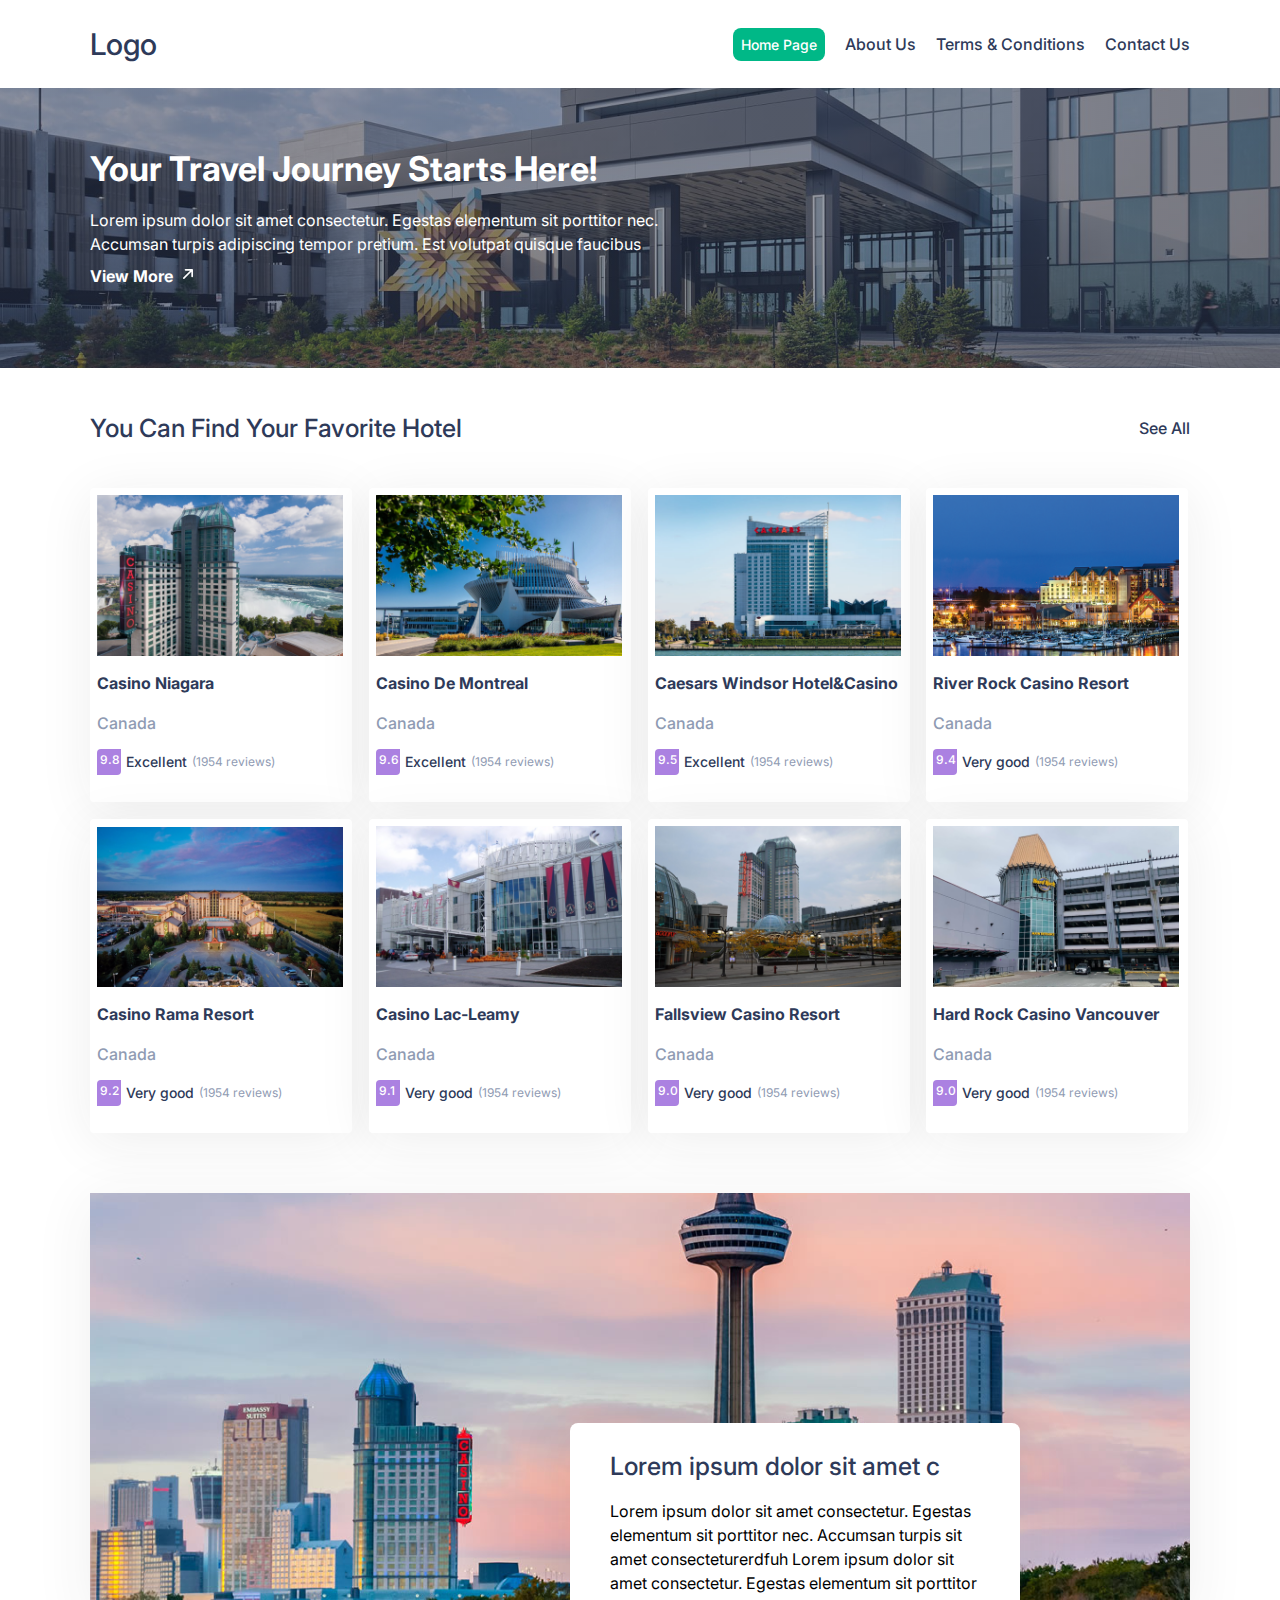
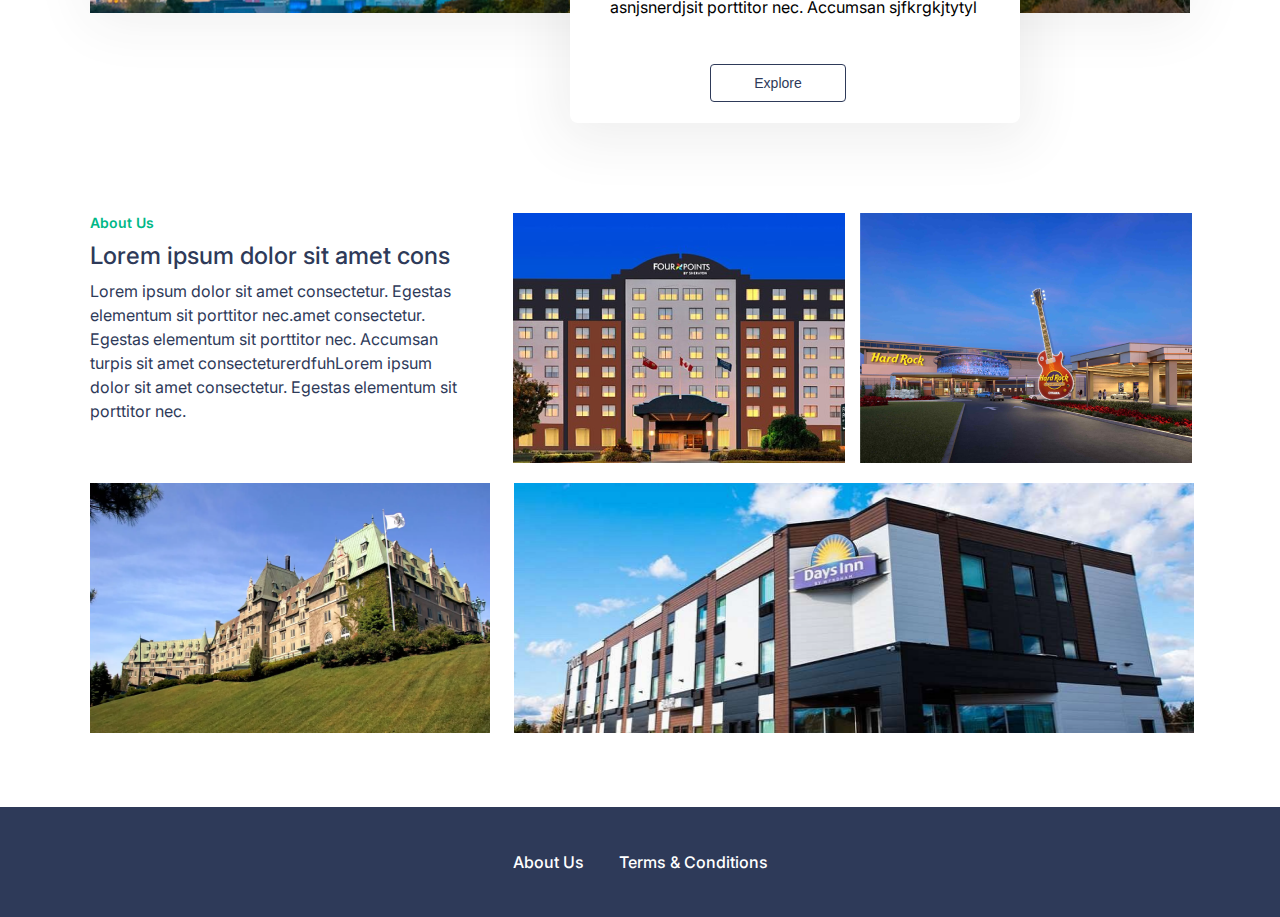
<file: index.html>
<!DOCTYPE html>
<html lang="en">
<head>
    <meta charset="UTF-8">
    <meta name="viewport" content="width=device-width, initial-scale=1.0">
    <link rel="stylesheet" href="./assets/style/style.css">
    <title>Travel Website</title>
</head>
<body>
     <header>
        <div class="container">
            <nav>
                <div class="logo">
                    <a  href="/index.html">Logo</a>
                </div>
                  
    
                <ul>
                    <li> 
                        <a class="activeLink" href="/index.html">Home Page</a>
                    </li>
                    <li> 
                        <a href="./about.html">About Us </a>
                    </li>
                    <li> 
                        <a href="">Terms & Conditions</a>
                    </li>
                    <li> 
                        <a href="./contact.html">Contact Us</a>
                    </li>
                </ul>
            </nav>
        
        </div>
     </header>
     <main>
        <div class="mainTop">
            <div class="containerTop">
                <h1>Your Travel Journey Starts Here!</h1>
                <p>Lorem ipsum dolor sit amet consectetur. Egestas elementum sit porttitor nec. Accumsan turpis adipiscing tempor pretium. Est volutpat quisque faucibus </p>
                 <div class="viewMore">
                    <a class="link" href="/review.html">View More</a>
                    <a href="/review.html">
                        <svg width="20" height="20" viewBox="0 0 20 20" fill="none" xmlns="http://www.w3.org/2000/svg">
                            <path fill-rule="evenodd" clip-rule="evenodd" d="M14.9944 5.87417C14.9944 5.41667 14.6244 5.04417 14.166 5.04167L7.50521 5H7.50021C7.04188 5 6.67021 5.37 6.66688 5.82833C6.66354 6.28833 7.03438 6.66417 7.49521 6.66667L12.1269 6.69583L5.24438 13.5775C4.91854 13.9033 4.91854 14.4308 5.24438 14.7558C5.40688 14.9192 5.62021 15 5.83354 15C6.04688 15 6.26021 14.9192 6.42271 14.7558L13.3294 7.84917L13.3335 12.5008C13.3335 12.9608 13.7069 13.3333 14.1669 13.3333H14.1677C14.6277 13.3333 15.0002 12.9592 15.0002 12.4992L14.9944 5.87417Z" fill="white"/>
                            </svg>
                            
                    </a>
                    
                 </div>
                
            </div>
          
        </div>
        <div class="container">
            <div class="mainMiddle">
                <p class="first-P">You Can Find Your Favorite Hotel</p>
                <p class="second-p">See All</p>
            </div>
            <div class="travelDetails">
              
            </div>
            <div class="mainText">
              <div class="addText">
                <p class="addTextTitle">Lorem ipsum dolor sit amet c</p>
                <p class="addTextLorem">Lorem ipsum dolor sit amet consectetur. Egestas elementum sit porttitor nec. Accumsan turpis sit amet consecteturerdfuh Lorem ipsum dolor sit amet consectetur. Egestas elementum sit porttitor asnjsnerdjsit porttitor nec. Accumsan sjfkrgkjtytyl</p>
                 <button>Explore</button>
            </div>
            </div>

            <div class="mainBottom">
                <div class="firstBottomSide">

                 <div class="leftSideBottom">
                   <p class="about">About Us</p>
                   <p  class="lorem1">Lorem ipsum dolor sit amet cons</p>
                   <p class="lorem2">Lorem ipsum dolor sit amet consectetur. Egestas elementum sit porttitor nec.amet consectetur. Egestas elementum sit porttitor nec. Accumsan turpis sit amet consecteturerdfuhLorem ipsum dolor sit amet consectetur. Egestas elementum sit porttitor nec. </p>
                 </div>
                  
                 <div class="rightSideBottom">
                    <div class="firstDiv">
                    <img src="./assets/images/Rectangle 18.png" alt="">
                    </div>
                    <div class="secondDiv">
                     <img src="./assets/images/Rectangle 19.png" alt="">
                    </div>
                 </div>
                </div>


                <div class="secondBottomSide">
                    
                    <div class="firstdownSide">
                     <img src="./assets/images/Group 5917.png" alt="">
                    </div>
                    <div class="seconddownSide">
                      <img src="././assets/images/Rectangle 17.png" alt="">
                    </div>
                </div>
            </div>
        </div>
       
     </main>
    </div>
     <footer>
        <ul>
            <li>
                <a href="./about.html">About Us </a>
            </li>
            <li>
                <a href="">Terms & Conditions</a>

            </li>
        </ul>
     </footer>
     <script src="./assets/script/script.js"></script>
</body>
</html>
</file>
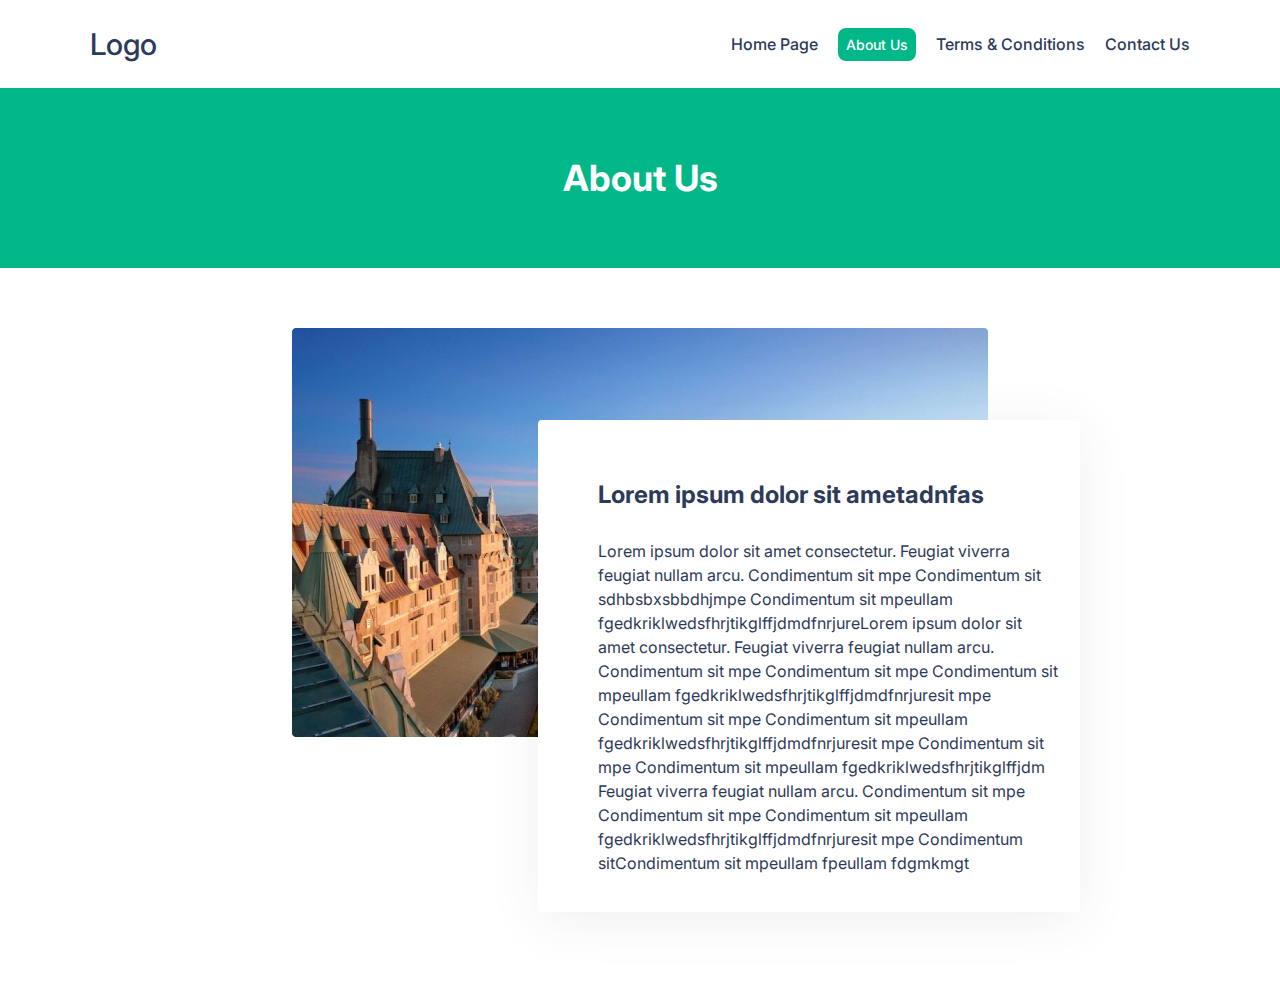
<file: about.html>
<!DOCTYPE html>
<html lang="en">

<head>
    <meta charset="UTF-8">
    <meta name="viewport" content="width=device-width, initial-scale=1.0">
    <title>About Us</title>
    <link rel="stylesheet" href="./assets/style/style.css">
    <link rel="stylesheet" href="./assets/style/about.css">
</head>

<body>
    <header>
        <div class="container">
            <nav>
                <div class="logo">
                    <a href="/index.html">Logo</a>
                </div>


                <ul>
                    <li>
                        <a href="./index.html">Home Page</a>
                    </li>
                    <li>
                        <a class="activeLink" href="./../about.html">About Us </a>
                    </li>
                    <li>
                        <a href="">Terms & Conditions</a>
                    </li>
                    <li>
                        <a href="./contact.html">Contact Us</a>
                    </li>
                </ul>
            </nav>
        </div>

    </header>
    <main>
        <div class="mainTopBG">
            <h2>About Us</h2>

        </div>
        <div class="mainMiddleSide">
            <img src="./assets/images/Rectangle 26 (1).png" alt="">

        </div>
        <div class="context">
            <h2>Lorem ipsum dolor sit ametadnfas</h2>
            <p>Lorem ipsum dolor sit amet consectetur. Feugiat viverra feugiat nullam arcu. Condimentum sit mpe
                Condimentum sit sdhbsbxsbbdhjmpe Condimentum sit mpeullam fgedkriklwedsfhrjtikglffjdmdfnrjureLorem ipsum
                dolor sit amet consectetur. Feugiat viverra feugiat nullam arcu. Condimentum sit mpe Condimentum sit mpe
                Condimentum sit mpeullam fgedkriklwedsfhrjtikglffjdmdfnrjuresit mpe Condimentum sit mpe Condimentum sit
                mpeullam fgedkriklwedsfhrjtikglffjdmdfnrjuresit mpe Condimentum sit mpe Condimentum sit mpeullam
                fgedkriklwedsfhrjtikglffjdm Feugiat viverra feugiat nullam arcu. Condimentum sit mpe Condimentum sit mpe
                Condimentum sit mpeullam fgedkriklwedsfhrjtikglffjdmdfnrjuresit mpe Condimentum sitCondimentum sit
                mpeullam fpeullam fdgmkmgt</p>

        </div>
   </main>
</body>

</html>
</file>
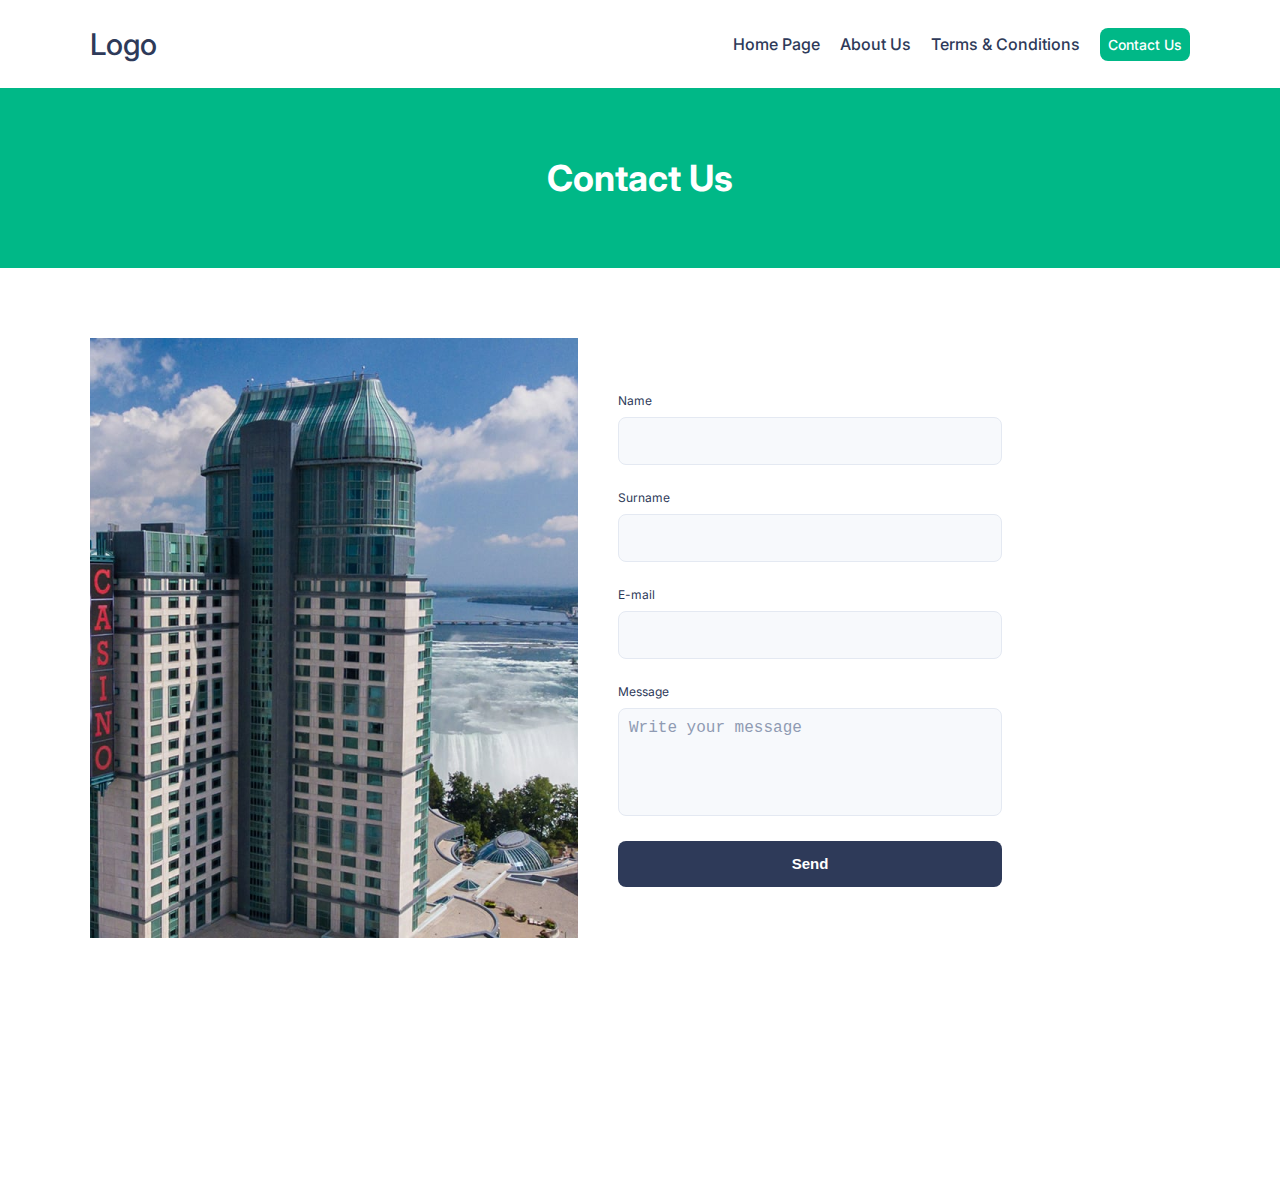
<file: contact.html>
<!DOCTYPE html>
<html lang="en">

<head>
    <meta charset="UTF-8">
    <meta name="viewport" content="width=device-width, initial-scale=1.0">
    <title>Contact</title>
    <link rel="stylesheet" href="./assets/style/contact.css">
    <link rel="stylesheet" href="./assets/style/style.css">
    <link rel="stylesheet" href="./assets/style/about.css">


</head>

<body>
    <header>
        <div class="container">
            <nav>
                <div class="logo">
                    <a href="/index.html">Logo</a>
                </div>


                <ul>
                    <li>
                        <a href="./index.html">Home Page</a>
                    </li>
                    <li>
                        <a href="./../about.html">About Us </a>
                    </li>
                    <li>
                        <a href="">Terms & Conditions</a>
                    </li>
                    <li>
                        <a class="activeLink" href="">Contact Us</a>
                    </li>
                </ul>
            </nav>
        </div>

    </header>
    <main>
        <div class="mainTopBG">
            <h2>Contact Us</h2>

        </div>
        <div class="container">
            <div class="mainForm">
                <div class="leftSide">
                    <img src="./assets/images/Group 39 (2).png" alt="">
                </div>
                <form>
                    <div class="InputText">
                        <label>Name</label>
                        <input type="text">
                    </div>
                    <div class="InputText">
                        <label>Surname</label>
                        <input type="text">
                    </div>
                    <div class="InputText">
                        <label>E-mail</label>
                        <input type="email">
                    </div>
                    <div class="messageTextArea">
                        <label>Message</label>
                        <textarea placeholder="Write your message"></textarea>
                    </div>

                    <button>Send</button>
                </form>
            </div>
        </div>
    </main>
</body>

</html>
</file>
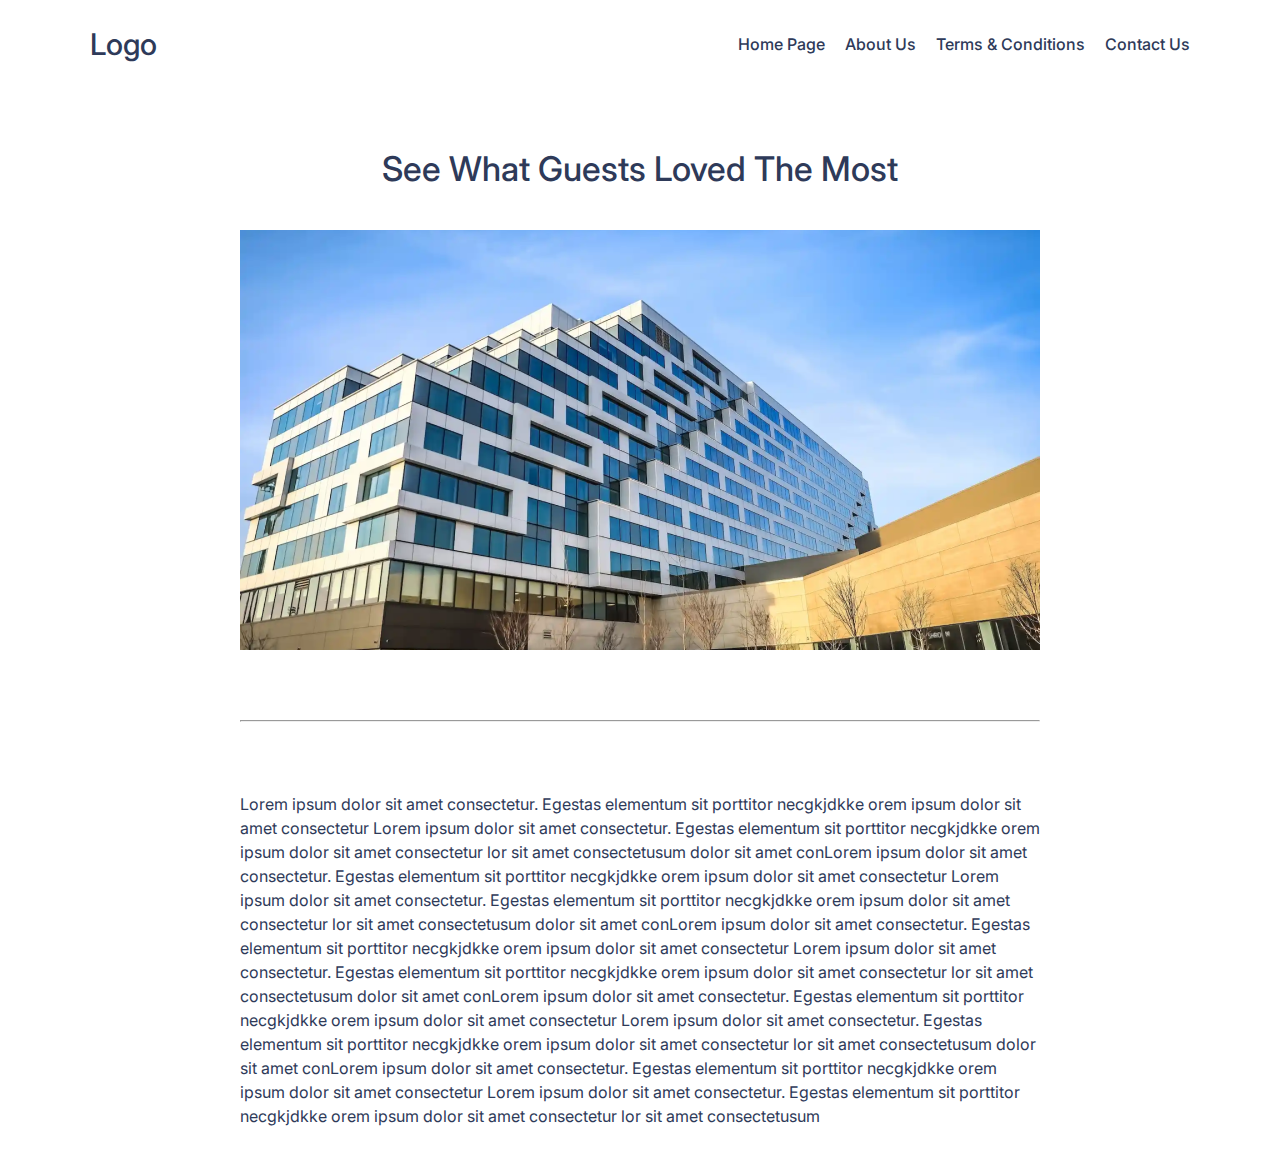
<file: review.html>
<!DOCTYPE html>
<html lang="en">
<head>
    <meta charset="UTF-8">
    <meta name="viewport" content="width=device-width, initial-scale=1.0">
    <title>Review</title>
    <link rel="stylesheet" href="./assets/style/style.css">
    <link rel="stylesheet" href="./assets/style/review.css">
   
</head>
<body>
    <header>
        <div class="container">
            <nav>
                <div class="logo">
                    <a  href="/index.html">Logo</a>
                </div>
                  
    
                <ul>
                    <li> 
                        <a href="/index.html">Home Page</a>
                    </li>
                    <li> 
                        <a href="./about.html">About Us </a>
                    </li>
                    <li> 
                        <a href="/review.html">Terms & Conditions</a>
                    </li>
                    <li> 
                        <a href="./contact.html">Contact Us</a>
                    </li>
                </ul>
            </nav>
        </div>
        
     </header>
          
       <main>
        <div class="mainContainer">
            <div class="mainTextt">
            <h1> See What Guests Loved The Most</h1>
            <img src="./assets/images/Rectangle 29.png" alt="">
            <hr>
            <p>Lorem ipsum dolor sit amet consectetur. Egestas elementum sit porttitor necgkjdkke orem ipsum dolor sit amet consectetur Lorem ipsum dolor sit amet consectetur. Egestas elementum sit porttitor necgkjdkke orem ipsum dolor sit amet consectetur lor sit amet consectetusum dolor sit amet conLorem ipsum dolor sit amet consectetur. Egestas elementum sit porttitor necgkjdkke orem ipsum dolor sit amet consectetur Lorem ipsum dolor sit amet consectetur. Egestas elementum sit porttitor necgkjdkke orem ipsum dolor sit amet consectetur lor sit amet consectetusum dolor sit amet conLorem ipsum dolor sit amet consectetur. Egestas elementum sit porttitor necgkjdkke orem ipsum dolor sit amet consectetur Lorem ipsum dolor sit amet consectetur. Egestas elementum sit porttitor necgkjdkke orem ipsum dolor sit amet consectetur lor sit amet consectetusum dolor sit amet conLorem ipsum dolor sit amet consectetur. Egestas elementum sit porttitor necgkjdkke orem ipsum dolor sit amet consectetur Lorem ipsum dolor sit amet consectetur. Egestas elementum sit porttitor necgkjdkke orem ipsum dolor sit amet consectetur lor sit amet consectetusum dolor sit amet conLorem ipsum dolor sit amet consectetur. Egestas elementum sit porttitor necgkjdkke orem ipsum dolor sit amet consectetur Lorem ipsum dolor sit amet consectetur. Egestas elementum sit porttitor necgkjdkke orem ipsum dolor sit amet consectetur lor sit amet consectetusum </p>
            </div>
        </div>
       </main>


    
</body>
</html>
</file>
<file: assets/style/style.css>
@import url('https://fonts.googleapis.com/css2?family=Inter:wght@100..900&display=swap');

*{
    margin: 0;
    padding: 0;
    box-sizing: border-box;
   /* outline: 1px solid green; */
}
body{
    font-family: "Inter", sans-serif;
}
header{
    background-color: white;
    padding: 25px;
    width: 100%;
   
}
.container{
    max-width: 1100px;
   width: 100%;
   margin: 0 auto;
   position: relative;
  
  
}
.logo a{
    color: rgba(46, 58, 89, 1);
    font-size: 30px;
    line-height: 38.04px;
    text-decoration: none;
    font-weight: 500;
}
nav{
    display: flex;
    align-items: center;
    justify-content: space-between;
}
nav ul{
    list-style: none;
}
ul{
    display: flex;
    align-items: center;
    gap: 20px;
   
}

ul li a{
    color: rgba(46, 58, 89, 1);
    text-decoration: none;
    font-size: 16px;
    font-weight: 500;
}
.activeLink{
    background-color: rgba(0, 184, 135, 1);
    padding: 8px;
    border-radius: 8px;
    color: white;
    font-size: 14px;
}
.mainTop{
    background-image: linear-gradient(rgba(46, 58, 89, 0.5), rgba(46, 58, 89, 0.5)), url(./../images/Rectangle\ 2\ \(2\).png);
    width: 100%;
    height: 280px;
    background-position: center;
    background-size: cover;
    background-repeat: no-repeat;
    display: flex;
    flex-direction: column;
    align-items: flex-start;
    padding-top: 30px;
    
}


.containerTop{
    display: flex;
    flex-direction: column;
    align-items: flex-start;
    gap: 8px;
    max-width: 1100px;
    width: 100%;
    margin: 0 auto;
    z-index: 1;
}

.containerTop h1{
    color: white;
    font-size: 34px;
    font-weight: bold;
    line-height: 42px;
    padding-top: 30px;
    padding-bottom: 10px;
    z-index: 1;
}
.containerTop p{
    font-size: 16px;
    color: rgba(255, 255, 255, 1);
    width: 592px;
   line-height: 24px;
   font-weight: 400;
   z-index: 1;
}
.viewMore{
    display: flex;
    align-items: center;
    gap: 5px;
    z-index: 1;
}
.viewMore a{
    font-weight: bolder;
}
.link{
    font-size: 16px;
    color: white;
    text-decoration: none;
    line-height: 24px;
    font-weight: 500;
}
.mainMiddle{
    display: flex;
    align-items: center;
    justify-content: space-between;
    margin: 40px 0;
    

}
.first-P{
    font-size: 25px;
    font-weight: 500;
    line-height: 40px;
    color: rgba(46, 58, 89, 1);
    
}
.second-p{
    color: rgba(46, 58, 89, 1);
    font-size: 16px;
    font-weight: 500;
    line-height: 20px;
    cursor: pointer;
}

.travelDetails{
    display: flex;
    align-items: center;
    flex-wrap: wrap;
    /* margin: 20px 40px; */
    gap: 16.8px;
}
.data{

    box-shadow: 0px 8px 54px 0px rgba(43, 43, 43, 0.08);
    width: 262px;
    height: 314px;
    border-radius: 4px;
    background-color: rgba(255, 255, 255, 1);
    box-shadow: rgba(43, 43, 43, 0.08);
    
}
.dataImgContainer img{
    width: 260px;
    height: 175px;
    border-radius: 4px;
    padding: 7px;
    margin-bottom: -10px;
}

.title{
    color: rgba(46, 58, 89, 1);
    padding: 7px;
    font-weight: bold;
    line-height: 28px;
}
.cardText{
    display: flex;
    flex-direction: column;
    align-items: left;
    /* gap: 8px; */
    margin-top: 5px;
}

.loc{
    color: rgba(143, 155, 179, 1);
    font-weight: 500;
    font-size: 16px; 
    line-height: 24px;
    padding: 7px;
}

.data span{
    width: 24px;
    height: 26px;
    border-top-left-radius: 4px;
    border-bottom-right-radius: 4px;
    background-color: rgba(171, 129, 225, 1);
    font-size: 12px;
    line-height: 16px;
    padding: 3px;
    color: rgba(255, 255, 255, 1);
    font-weight: 500;

}
.rateReviews{
    display: flex;
    align-items: center;
    gap: 5px;
    padding: 7px;
}
.rate{
    font-size: 14px;
    font-weight: 500;
    line-height: 22px;
    color: rgba(46, 58, 89, 1);
}
.comment{
    font-size: 12px;
    color: rgba(143, 155, 179, 1);
    line-height: 16px;
    font-weight: 400;
}

.mainText{
  background-image: url(./../images/Rectangle\ 21\ \(3\).png);
  height: 420px;
  background-position: center;
  background-size: cover;
  background-repeat: no-repeat;
  margin: 60px 0;
  position: relative;
  margin-bottom: 200px;
  max-width: 1100px;
  box-shadow: 0px 8px 54px 0px rgba(46, 46, 46, 0.08);
}

.addText{
    position: absolute;
    top: 230px;
    /* right: 50px; */
    left: 480px;
    width: 450px;
    height: 300px;
    background-color: rgba(255, 255, 255, 1);
    display: flex;
    flex-direction: column;
    /* gap: 20px; */
    padding: 25px 40px;
    margin-bottom: 20px;
    border-radius: 8px;
    box-shadow: 0px 8px 54px 11px rgba(46, 46, 46, 0.08);
    /* box-shadow: rgba(46, 46, 46, 0.08); */
}
.addTextTitle{
    font-size: 25px;
    font-weight: 500;
    color: rgba(46, 58, 89, 1);
    line-height: 36px;
    width: 353px;
}
.addTextLorem{
    font-size: 16px;
    font-weight: 400;
    line-height: 24px;
    margin-top: 15px;
    height: 120px;
   
}
.addText button{
    width: 136px;
    text-align: center;
    padding: 10px;
    margin: 45px 100px;
    border-radius: 4px;
    border: 1px solid rgba(46, 58, 89, 1);
    color: rgba(46, 58, 89, 1);
    font-size: 14px;
    font-weight: 500;
    line-height: 16px;
    background: none;
}
.about{
   color: rgba(0, 184, 135, 1);
   font-weight: 600;
   font-size: 14px;
   line-height: 20px;
}
.lorem1{
    font-size: 24px;
    font-weight: 500;
    line-height: 36px;
    color: rgba(46, 58, 89, 1);
}

.mainBottom{
    /* max-width: 1100px; */
    display: flex;
    flex-direction: column;
    margin-top: 120px;
    /* align-items: center; */
    
}
.firstBottomSide{
    display: flex;
    gap: 30px;
}
.leftSideBottom{
    width: 470px;
    height: 250px;
    display: flex;
    flex-direction: column;
    align-items: flex-start;
    gap: 5px;
}
.lorem2{
 width: 370px;
 height: 134px;
 color: rgba(46, 58, 89, 1);
 font-size: 16px;
 line-height: 24px;
}

.rightSideBottom{
    display: flex;
    align-items: center;
    gap: 15px;
}
.firstDiv{
    width: 332px;
    height: 250px;
    background-color: rgba(247, 249, 252, 1);
}
.secondDiv{
    width: 330px;
    height: 250px;
    background-color: rgba(247, 249, 252, 1);
}
.secondBottomSide{
    display: flex;
    margin-top: 20px;
    gap: 24px;
    margin-bottom: 70px;
}
.firstdownSide img{
    width: 400px;
    height: 250px;
   background-color:  rgba(217, 217, 217, 1)
}
.seconddownSide img{
    width: 680px;
    height: 250px;
    background-color: rgba(217, 217, 217, 1);
}

footer{
    width: 100%;
    height: 110px;
    background-color: rgba(46, 58, 89, 1);
    display: flex;
    align-items: center;
    justify-content: center;
}
footer ul{
   
    gap: 35px;
}
 footer ul li{
    list-style: none;
 }
 footer ul li a {
    color: white;
    text-decoration: none;
 }
</file>
<file: assets/style/about.css>
.mainTopBG{
    background-color: #00B887;
    width: 100%;
    height: 180px;
    display: flex;
    align-items: center;
    justify-content: center;
    font-size: 24px;
    color: white;
}
.mainMiddleSide{
    text-align: center;
    margin: 60px 0;
    position: relative;
}
.context{
    width: 542px;
    height: 492px;
    background-color: white;
    border-radius: 4px;
    padding: 60px;
    border: 1px solid black;
    position: absolute;
    top: 420px;
    right: 200px;
    border: none;
    box-shadow: 0px 8px 54px 0px rgba(59, 59, 59, 0.08);
    
}
.context h2{
    color: rgba(46, 58, 89, 1);
    font-size: 24px;
}
.context p{
    line-height: 24px;
    font-size: 16px;
    margin-top: 30px;
    width: 464px;
    height: 336px;
    color: rgba(46, 58, 89, 1);
}
main{
    margin-bottom: 260px;
}
</file>
<file: assets/style/contact.css>
.mainForm{
    display: flex;
    align-items: center;
    gap: 40px;
    margin-top: 70px;
    margin-bottom: 40px;
}
form{
    
    display: flex;
    flex-direction: column;
     gap: 25px;
}
.InputText{
    display: flex;
    flex-direction: column;
    gap: 8px;
}
.InputText, .messageTextArea label{
    font-size: 12px;
    color: rgba(46, 58, 89, 1);
    line-height: 16px;
    font-weight: 400;
}
.InputText input{
     background-color: rgba(247, 249, 252, 1);
     border-radius: 8px;
    padding: 10px;
    width: 384px;
    height: 48px;
    border: 1px solid rgba(228, 233, 242, 1);
    outline: none;
    color: rgba(143, 155, 179, 1);
    font-weight: 500;
    font-size: 14px;
}
.messageTextArea{
    display: flex;
    flex-direction: column;
    gap: 8px;
}
.messageTextArea textarea{
    resize: none;
    outline: none;
    border: 1px solid rgba(228, 233, 242, 1);
    width: 384px;
    height: 108px;
    background-color: rgba(247, 249, 252, 1);
    border-radius: 8px;
    padding: 10px;
    color:rgba(143, 155, 179, 1);
    font-size: 16px;
    font-weight: 500;
}
.messageTextArea textarea::placeholder{
    font-size: 16px; 
    color: rgba(143, 155, 179, 1);
}
form button{
    background-color: rgba(46, 58, 89, 1);
    text-align: center;
    padding: 10px;
    border: none;
    border-radius: 8px;
    color: white;
    font-weight: bold;
    cursor: pointer;
    width: 384px;
    height: 46px;
    font-size: 15px;
    line-height: 24px;
}
</file>
<file: assets/style/review.css>
.mainContainer{
    max-width: 1200px;
    width: 100%;
    margin: 0 auto ;
}
.mainTextt{
    display: flex;
    flex-direction: column;
    align-items: center;
    gap: 40px;
    margin-top: 60px;
    margin-bottom: 40px;
}
.mainTextt h1{
    color: rgba(46, 58, 89, 1);
    font-size: 34px;
    font-weight: 500;
    line-height: 42px;
}
.mainTextt hr{
    width: 800px;
    color: rgba(197, 206, 224, 1);
    margin-bottom: 30px;
    margin-top: 30px;
}
.mainTextt p{
    width: 800px;
    color: rgba(46, 58, 89, 1);
    font-size: 16px;
    line-height: 24px;
}
</file>
